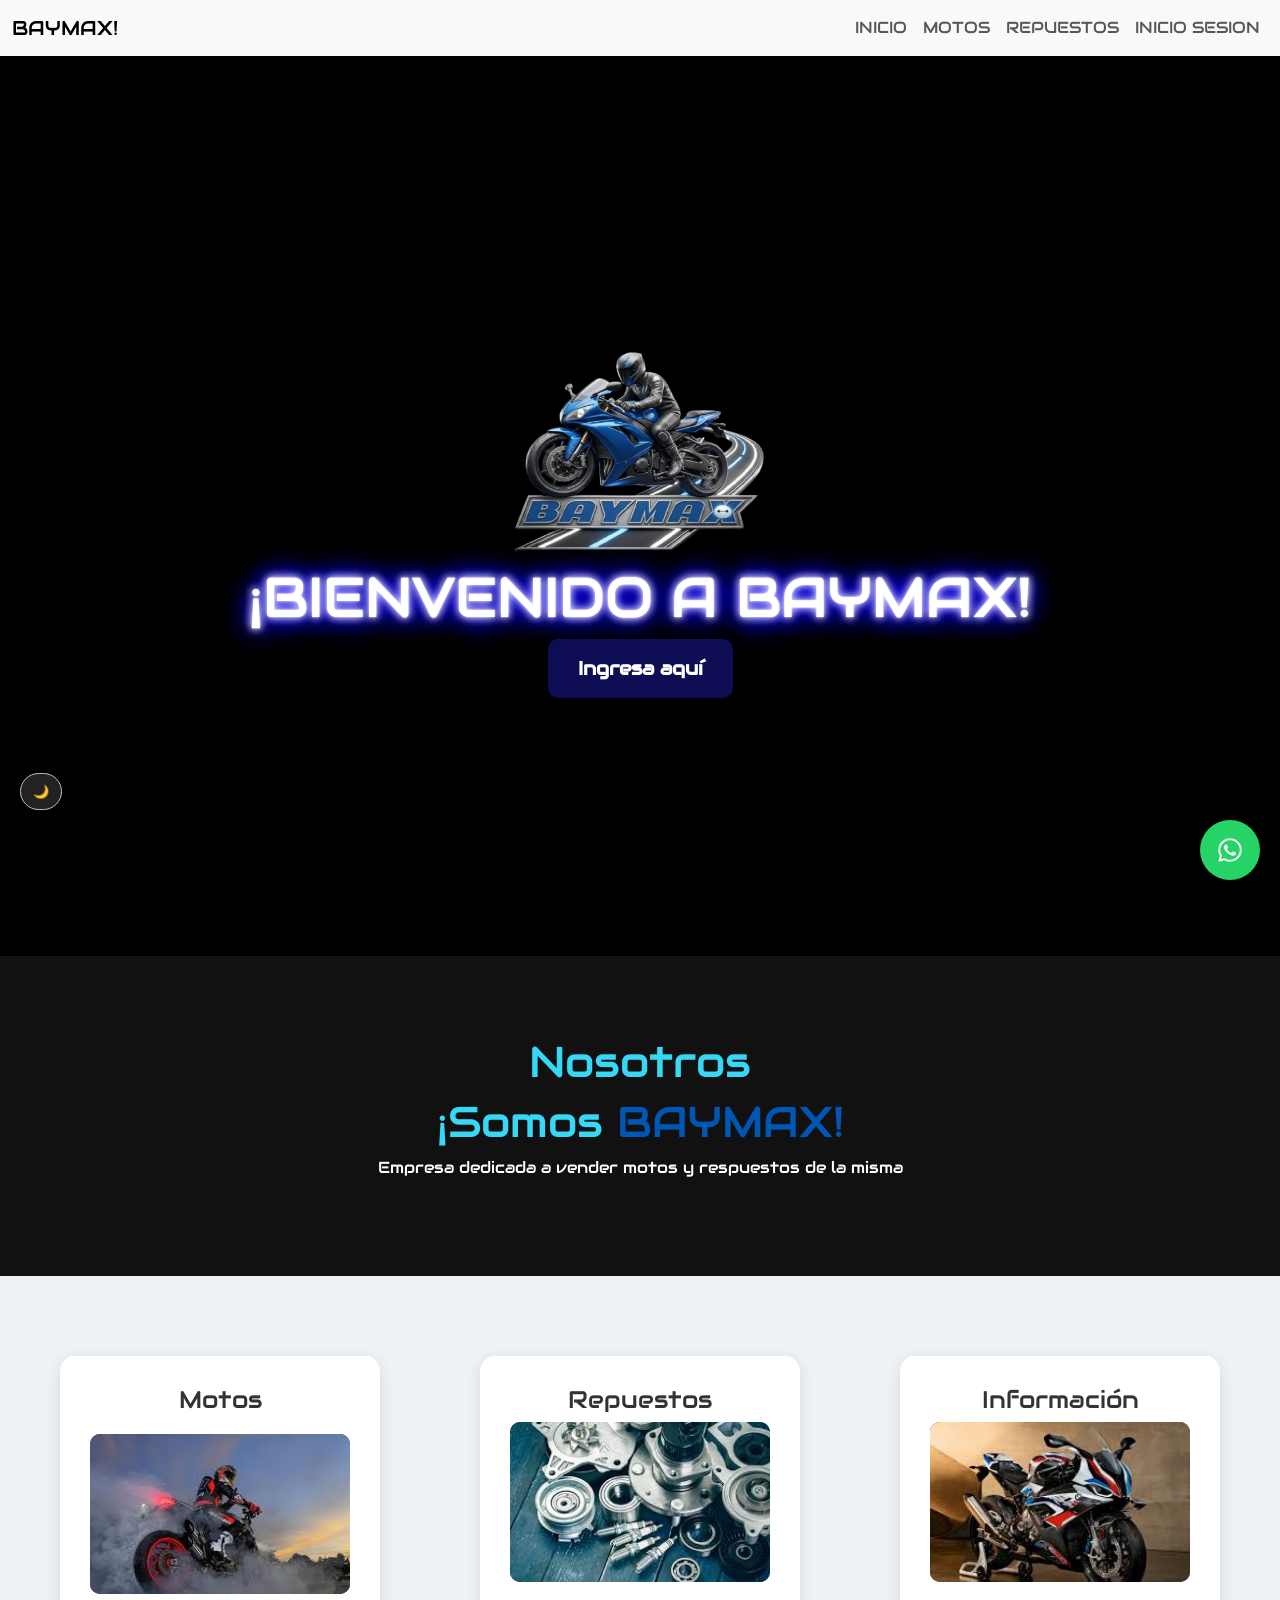
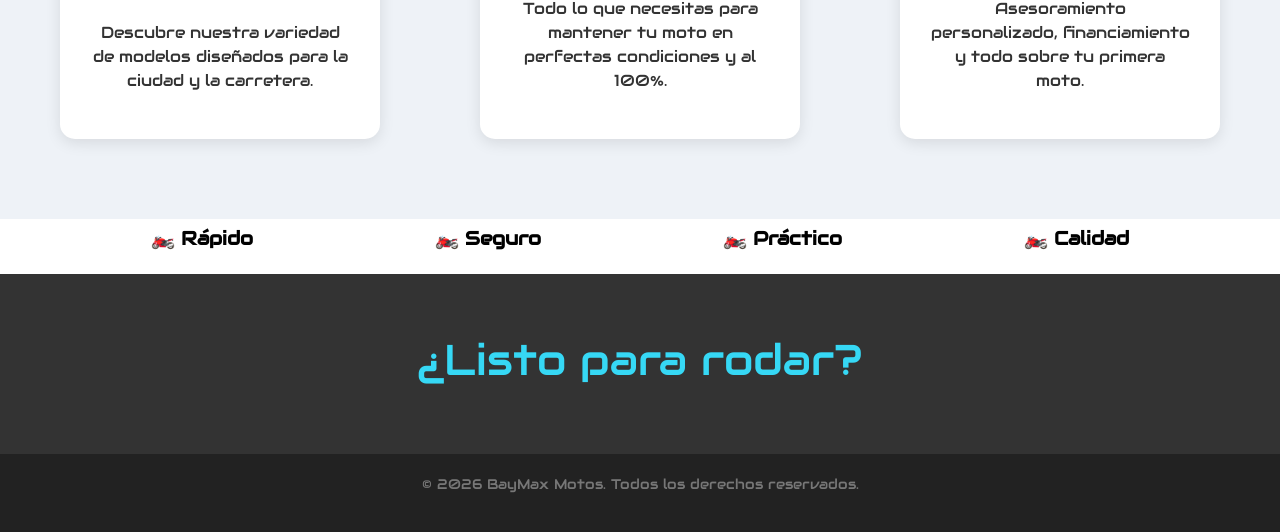
<file: index.html>
<!DOCTYPE html>
<html lang="en">
<head>
    <meta charset="UTF-8">
    <meta name="viewport" content="width=device-width, initial-scale=1.0">
    <title>BayMax</title>
    <link href="https://cdn.jsdelivr.net/npm/bootstrap@5.3.8/dist/css/bootstrap.min.css" rel="stylesheet" integrity="sha384-sRIl4kxILFvY47J16cr9ZwB07vP4J8+LH7qKQnuqkuIAvNWLzeN8tE5YBujZqJLB" crossorigin="anonymous">
    <link rel="preconnect" href="https://fonts.googleapis.com">
    <link rel="preconnect" href="https://fonts.gstatic.com" crossorigin>
    <link href="https://fonts.googleapis.com/css2?family=Audiowide&family=Playwrite+GB+J:ital,wght@0,100..400;1,100..400&display=swap" rel="stylesheet">
    <link rel="stylesheet" href="estilo.css">
</head>
<body>
    <nav class="navbar navbar-expand-lg bg-body-tertiary">
  <div class="container-fluid">
    <h3 class="navbar-brand mb-0 h1">BAYMAX!</h3>
    
    <button class="navbar-toggler" type="text/ajax" data-bs-toggle="collapse" data-bs-target="#navbarTogglerDemo02" aria-controls="navbarTogglerDemo02" aria-expanded="false" aria-label="Toggle navigation">
      <span class="navbar-toggler-icon"></span>
    </button>

    <div class="collapse navbar-collapse" id="navbarTogglerDemo02">
      <ul class="navbar-nav ms-auto mb-2 mb-lg-0">
        <li class="nav-item">
          <a class="nav-link" href="/index.html">INICIO</a>
        </li>
        <li class="nav-item">
          <a class="nav-link" href="/motos/index.html">MOTOS</a>
        </li>
        <li class="nav-item">
          <a class="nav-link" href="/repuestos/index.html">REPUESTOS</a>
        </li>
        <li class="nav-item">
          <a class="nav-link" href="/sesion/index.html">INICIO SESION</a>
        </li>
      </ul>
    </div>
  </div>
</nav>

  <main>
        <header class="hero">
            <div class="img-div">
            <img src="bayy.png" alt="baymax" title="baymax" width="400px" height="250px">
            
                <div class="hero-container">
                    <h1>¡BIENVENIDO A BAYMAX!</h1>
                    <a href="/nosotros/index.html"><button  class="btn-primario">Ingresa aquí</button> </a>
                </div>
            </div>
        </header>
    </main>
      <section id="somos-bay">
        <div class="container">
            <div class="programas">
                <h2>Nosotros</h2>
                <div class="img-container">
                    <h2>¡Somos <span class="mitad">BAYMAX!</span></h2>
                    <p>Empresa dedicada a vender motos y respuestos de la misma</p>
                </div>
            </div>
        </div>
    </section>
    
    <section id="que-ofrecemos">
        <div class="container cards-container">
            <div class="carta moto-bg">
                <h3>Motos</h3>
                <div class="imas">
                    <img src="moti.jpg" alt="moto">
                </div>
                <p>Descubre nuestra variedad de modelos diseñados para la ciudad y la carretera.</p>
                
            </div>
            <div class="carta repuesto-bg">
                <h3>Repuestos</h3>
                 <div class="imas">
                    <img src="repi.jpg" alt="Repuestos">
                </div>
                <p>Todo lo que necesitas para mantener tu moto en perfectas condiciones y al 100%.</p>
                
            </div>
            <div class="carta info-bg">
                <h3>Información</h3>
                 <div class="imas">
                    <img src="inif.jpg" alt="Información">
                </div>
                <p>Asesoramiento personalizado, financiamiento y todo sobre tu primera moto.</p>
               
            </div>
        </div>
    </section>
        <section id="caracteristicas">
        <div class="container">
            <ul>
                <li>🏍️ Rápido</li>
                <li>🏍️ Seguro</li>
                <li>🏍️ Práctico</li>
                <li>🏍️ Calidad</li>
            </ul>
        </div>
    </section>
    
    <section id="ultimo">
        <h2>¿Listo para rodar?</h2>
    </section>

    <footer>
        <div class="container">
            <p>&copy; 2026 BayMax Motos. Todos los derechos reservados.</p>
        </div>
    </footer>

     <button id="btn-theme" class="btn-theme">🌙 Mode</button>

     <a href="https://wa.me/573001234567" class="whatsapp" target="_blank"></a>
    
     <script src="codigo.js"></script>

    <script src="https://cdn.jsdelivr.net/npm/bootstrap@5.3.8/dist/js/bootstrap.bundle.min.js" integrity="sha384-FKyoEForCGlyvwx9Hj09JcYn3nv7wiPVlz7YYwJrWVcXK/BmnVDxM+D2scQbITxI" crossorigin="anonymous"></script>

</body>
</html>
</file>
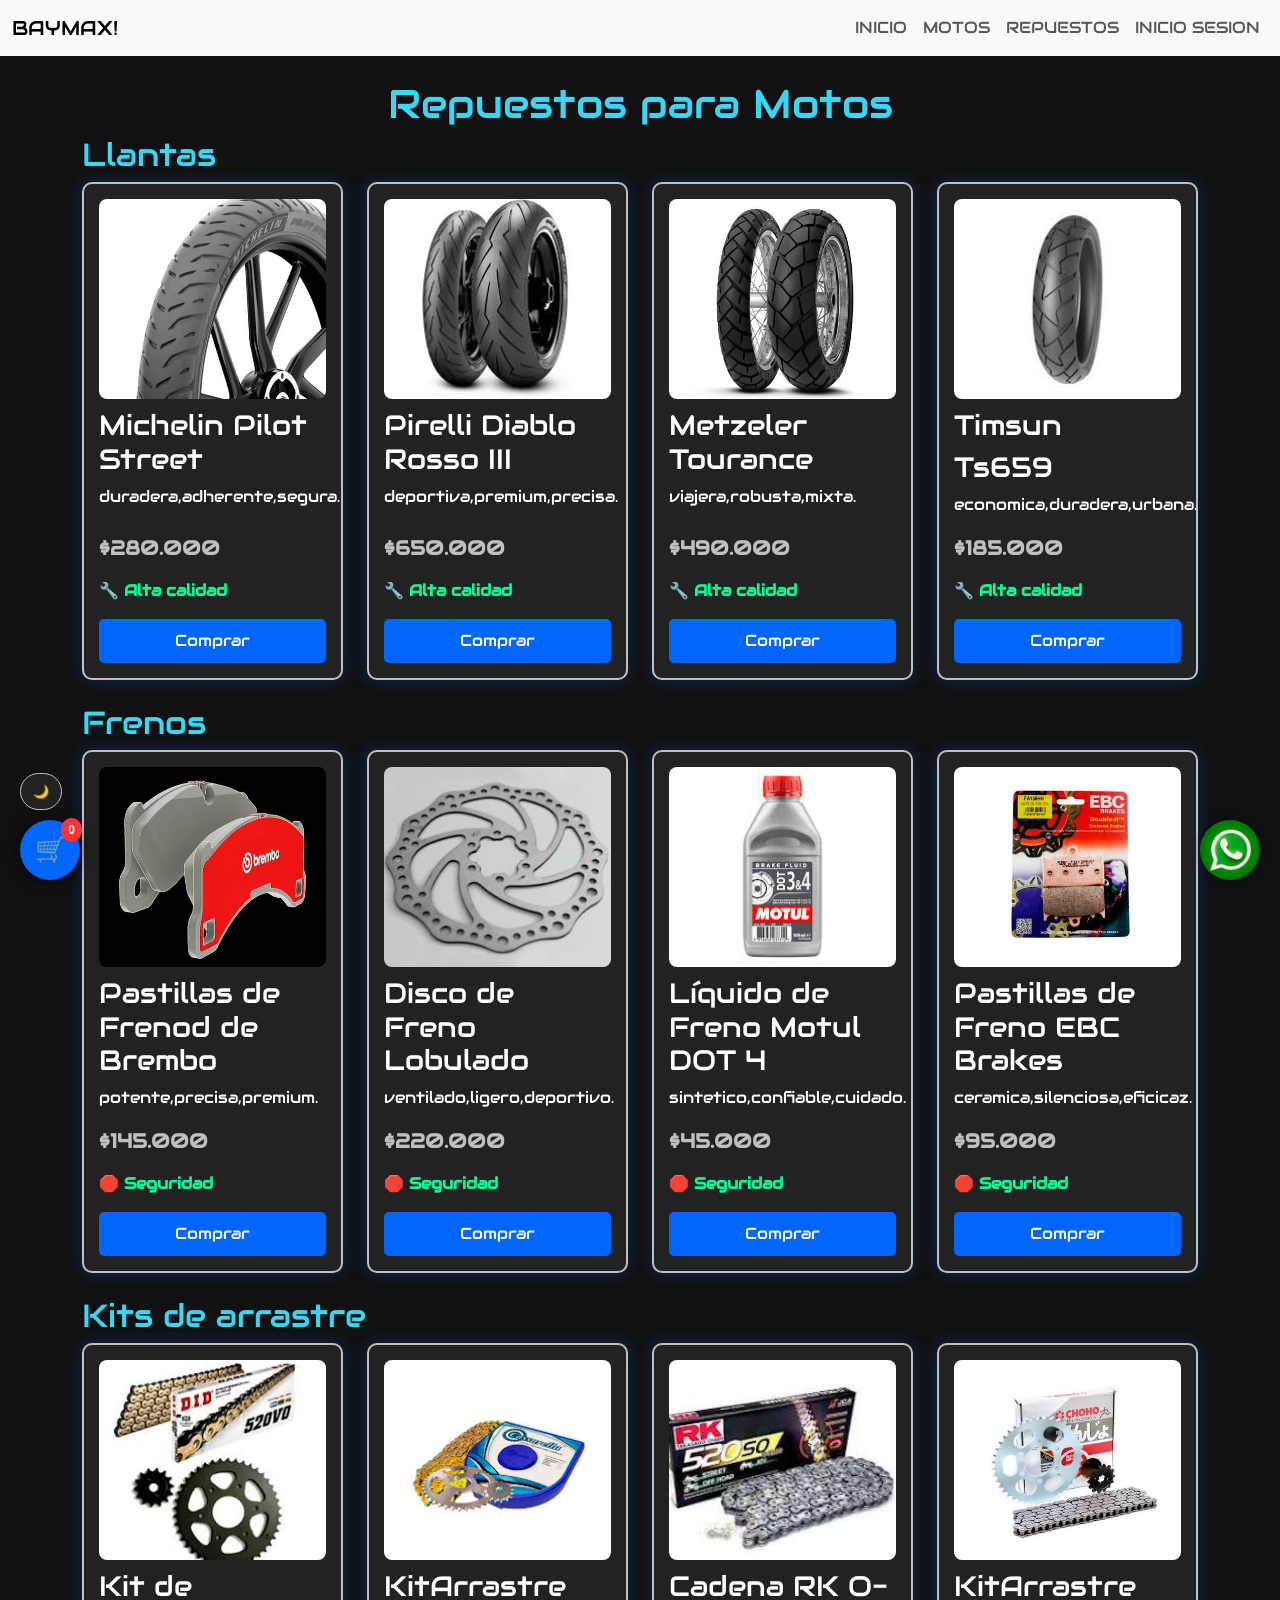
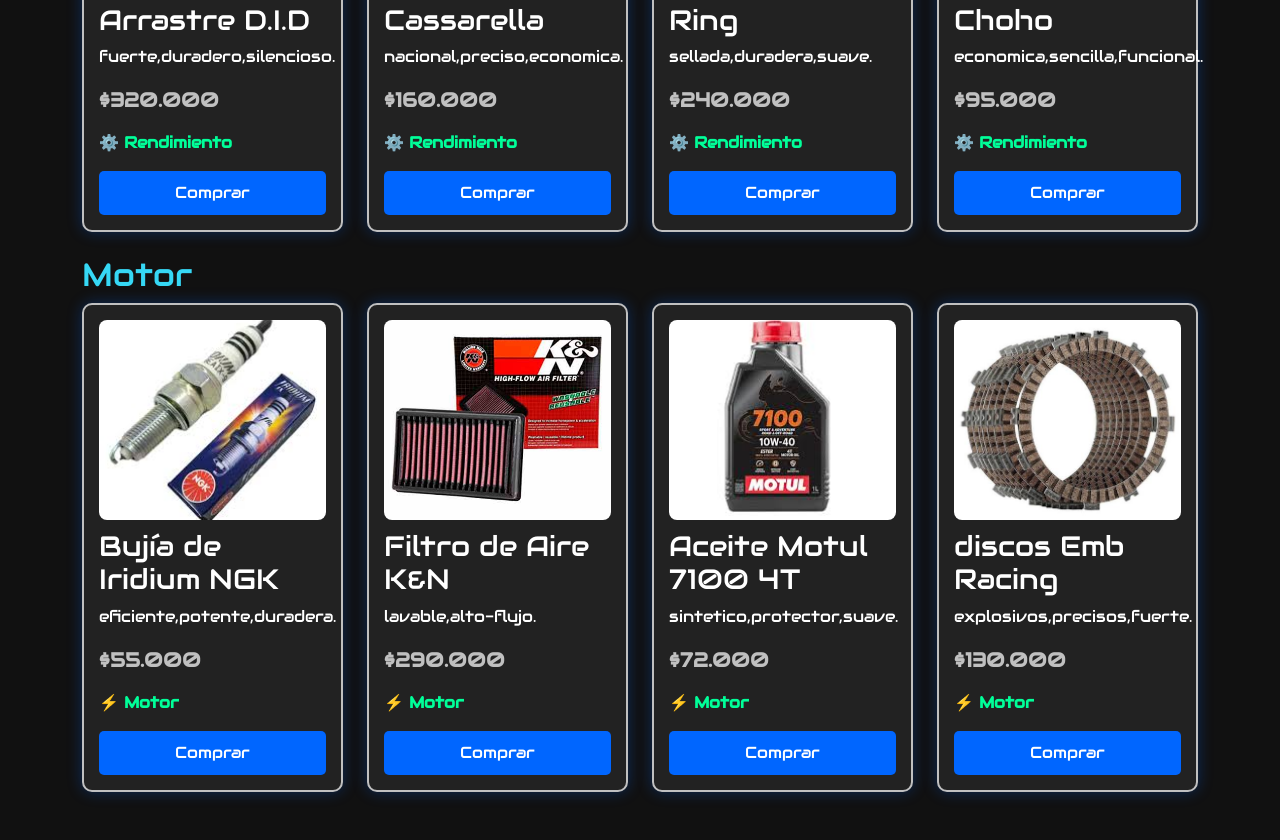
<file: repuestos/index.html>
<!DOCTYPE html>
<html lang="en">
<head>
    <meta charset="UTF-8">
    <meta name="viewport" content="width=device-width, initial-scale=1.0">
    <title>REPUESTOS</title>
    <link href="https://cdn.jsdelivr.net/npm/bootstrap@5.3.8/dist/css/bootstrap.min.css" rel="stylesheet" integrity="sha384-sRIl4kxILFvY47J16cr9ZwB07vP4J8+LH7qKQnuqkuIAvNWLzeN8tE5YBujZqJLB" crossorigin="anonymous">
    <link rel="preconnect" href="https://fonts.googleapis.com">
    <link rel="preconnect" href="https://fonts.gstatic.com" crossorigin>
    <link href="https://fonts.googleapis.com/css2?family=Audiowide&family=Playwrite+GB+J:ital,wght@0,100..400;1,100..400&display=swap" rel="stylesheet">
    <link rel="stylesheet" href="repuestos.css">
</head>
<body>
   <nav class="navbar navbar-expand-lg bg-body-tertiary">
  <div class="container-fluid">
    <h3 class="navbar-brand mb-0 h1">BAYMAX!</h3>
    
    <button class="navbar-toggler" type="text/ajax" data-bs-toggle="collapse" data-bs-target="#navbarTogglerDemo02" aria-controls="navbarTogglerDemo02" aria-expanded="false" aria-label="Toggle navigation">
      <span class="navbar-toggler-icon"></span>
    </button>

    <div class="collapse navbar-collapse" id="navbarTogglerDemo02">
      <ul class="navbar-nav ms-auto mb-2 mb-lg-0">
        <li class="nav-item">
          <a class="nav-link" href="/index.html">INICIO</a>
        </li>
        <li class="nav-item">
          <a class="nav-link" href="/motos/index.html">MOTOS</a>
        </li>
        <li class="nav-item">
          <a class="nav-link" href="/repuestos/index.html">REPUESTOS</a>
        </li>
        <li class="nav-item">
          <a class="nav-link" href="/sesion/index.html">INICIO SESION</a>
        </li>
      </ul>
    </div>
  </div>
</nav>

<h1 class="hole mt-4">Repuestos para Motos</h1>

<div class="container">

    <h2>Llantas</h2>
    <div class="row g-4 mb-4">
        <div class="col-12 col-md-6 col-lg-3">
            <div class="caja">
                <img src="pilot.jpg" alt="Repuesto de moto" class="imagen">
                <h3>Michelin Pilot Street</h3>
                <p>duradera,adherente,segura.</p>
                <p class="precio">$280.000</p>
                <p class="recomendado">🔧 Alta calidad</p>
                <button class="azul">Comprar</button>
            </div>
        </div>
        <div class="col-12 col-md-6 col-lg-3">
            <div class="caja">
                <img src="rosso.jpg" alt="Repuesto de moto" class="imagen">
                <h3>Pirelli Diablo Rosso III</h3>
                <p>deportiva,premium,precisa.</p>
                <p class="precio">$650.000</p>
                <p class="recomendado">🔧 Alta calidad</p>
                <button class="azul">Comprar</button>
            </div>
        </div>
        <div class="col-12 col-md-6 col-lg-3">
            <div class="caja">
                <img src="metz.jpg" alt="Repuesto de moto" class="imagen">
                <h3>Metzeler Tourance</h3>
                <p>viajera,robusta,mixta.</p>
                <p class="precio">$490.000</p>
                <p class="recomendado">🔧 Alta calidad</p>
                <button class="azul">Comprar</button>
            </div>
        </div>
        <div class="col-12 col-md-6 col-lg-3">
            <div class="caja">
                <img src="sun.jpg" alt="Repuesto de moto" class="imagen">
                <h3>Timsun </h3>
                <h3>Ts659</h3>
                <p>economica,duradera,urbana.</p>
                <p class="precio">$185.000</p>
                <p class="recomendado">🔧 Alta calidad</p>
                <button class="azul">Comprar</button>
            </div>
        </div>
    </div>

    <h2>Frenos</h2>
    <div class="row g-4 mb-4">
        <div class="col-12 col-md-6 col-lg-3">
            <div class="caja">
                <img src="brem.jpg" alt="Repuesto de moto" class="imagen">
                <h3>Pastillas de Frenod de Brembo</h3>
                <p>potente,precisa,premium.</p>
                <p class="precio">$145.000</p>
                <p class="recomendado">🛑 Seguridad</p>
                <button class="azul">Comprar</button>
            </div>
        </div>
        <div class="col-12 col-md-6 col-lg-3">
            <div class="caja">
                <img src="disco.jpg" alt="Repuesto de moto" class="imagen">
                <h3>Disco de Freno Lobulado</h3>
                <p>ventilado,ligero,deportivo.</p>
                <p class="precio">$220.000</p>
                <p class="recomendado">🛑 Seguridad</p>
                <button class="azul">Comprar</button>
            </div>
        </div>
        <div class="col-12 col-md-6 col-lg-3">
            <div class="caja">
                <img src="motul.jpg" alt="Repuesto de moto" class="imagen">
                <h3>Líquido de Freno Motul DOT 4</h3>
                <p>sintetico,confiable,cuidado.</p>
                <p class="precio">$45.000</p>
                <p class="recomendado">🛑 Seguridad</p>
                <button class="azul">Comprar</button>
            </div>
        </div>
        <div class="col-12 col-md-6 col-lg-3">
            <div class="caja">
                <img src="ebc.jpg" alt="Repuesto de moto" class="imagen">
                <h3>Pastillas de Freno EBC Brakes</h3>
                <p>ceramica,silenciosa,eficicaz.</p>
                <p class="precio">$95.000</p>
                <p class="recomendado">🛑 Seguridad</p>
                <button class="azul">Comprar</button>
            </div>
        </div>
    </div>

    <h2>Kits de arrastre</h2>
    <div class="row g-4 mb-4">
        <div class="col-12 col-md-6 col-lg-3">
            <div class="caja">
                <img src="kit.jpg" alt="Repuesto de moto" class="imagen">
                <h3>Kit de Arrastre D.I.D</h3>
                <p>fuerte,duradero,silencioso.</p>
                <p class="precio">$320.000</p>
                <p class="recomendado">⚙️ Rendimiento</p>
                <button class="azul">Comprar</button>
            </div>
        </div>
        <div class="col-12 col-md-6 col-lg-3">
            <div class="caja">
                <img src="cassa.jpg" alt="Repuesto de moto" class="imagen">
                <h3>KitArrastre Cassarella</h3>
                <p>nacional,preciso,economica.</p>
                <p class="precio">$160.000</p>
                <p class="recomendado">⚙️ Rendimiento</p>
                <button class="azul">Comprar</button>
            </div>
        </div>
        <div class="col-12 col-md-6 col-lg-3">
            <div class="caja">
                <img src="ring.jpg" alt="Repuesto de moto" class="imagen">
                <h3>Cadena RK O-Ring</h3>
                <p>sellada,duradera,suave.</p>
                <p class="precio">$240.000</p>
                <p class="recomendado">⚙️ Rendimiento</p>
                <button class="azul">Comprar</button>
            </div>
        </div>
        <div class="col-12 col-md-6 col-lg-3">
            <div class="caja">
                <img src="choho.jpg" alt="Repuesto de moto" class="imagen">
                <h3>KitArrastre Choho</h3>
                <p>economica,sencilla,funcional.</p>
                <p class="precio">$95.000</p>
                <p class="recomendado">⚙️ Rendimiento</p>
                <button class="azul">Comprar</button>
            </div>
        </div>
    </div>

    <h2>Motor</h2>
    <div class="row g-4 mb-5">
        <div class="col-12 col-md-6 col-lg-3">
            <div class="caja">
                <img src="bujia.jpg" alt="Repuesto de moto" class="imagen">
                <h3>Bujía de Iridium NGK</h3>
                <p>eficiente,potente,duradera.</p>
                <p class="precio">$55.000</p>
                <p class="recomendado">⚡ Motor</p>
                <button class="azul">Comprar</button>
            </div>
        </div>
        <div class="col-12 col-md-6 col-lg-3">
            <div class="caja">
                <img src="aire.jpg" alt="Repuesto de moto" class="imagen">
                <h3>Filtro de Aire K&N</h3>
                <p>lavable,alto-flujo.</p>
                <p class="precio">$290.000</p>
                <p class="recomendado">⚡ Motor</p>
                <button class="azul">Comprar</button>
            </div>
        </div>
        <div class="col-12 col-md-6 col-lg-3">
            <div class="caja">
                <img src="mot7.jpg" alt="Repuesto de moto" class="imagen">
                <h3>Aceite Motul 7100 4T</h3>
                <p>sintetico,protector,suave.</p>
                <p class="precio">$72.000</p>
                <p class="recomendado">⚡ Motor</p>
                <button class="azul">Comprar</button>
            </div>
        </div>
        <div class="col-12 col-md-6 col-lg-3">
            <div class="caja">
                <img src="racing.jpg" alt="Repuesto de moto" class="imagen">
                <h3>discos Emb Racing</h3>
                <p>explosivos,precisos,fuerte.</p>
                <p class="precio">$130.000</p>
                <p class="recomendado">⚡ Motor</p>
                <button class="azul">Comprar</button>
            </div>
        </div>
    </div>
<button class="carrito-flotante" id="btn-abrir-carrito">
    🛒 <span id="carrito-contador">0</span>
</button>

<div class="carrito-panel" id="menuCarrito">
  <div class="carrito-header">
    <h5>Tu Carrito 🛒</h5>
    <button type="button" class="btn-cerrar-carrito" id="btn-cerrar-carrito">&times;</button>
  </div>
  
  <div class="carrito-body">
    <ul id="lista-carrito">
        </ul>
    
    <div class="carrito-footer">
        <div class="carrito-total-flex">
            <h5>Total:</h5>
            <h5 id="carrito-total">$0</h5>
        </div>
        <button class="btn-finalizar" onclick="pagarOEnviarAWhatsApp()">Finalizar Compra</button>
    </div>
  </div>
</div>

     <button id="btn-theme" class="btn-theme">🌙 Mode</button>

<script src="codigo.js"></script>

</div> <a href="https://wa.me/573001234567" class="whatsapp" target="_blank"></a>
    <script src="https://cdn.jsdelivr.net/npm/bootstrap@5.3.8/dist/js/bootstrap.bundle.min.js" integrity="sha384-FKyoEForCGlyvwx9Hj09JcYn3nv7wiPVlz7YYwJrWVcXK/BmnVDxM+D2scQbITxI" crossorigin="anonymous"></script>
     
</body>
</html>
</file>
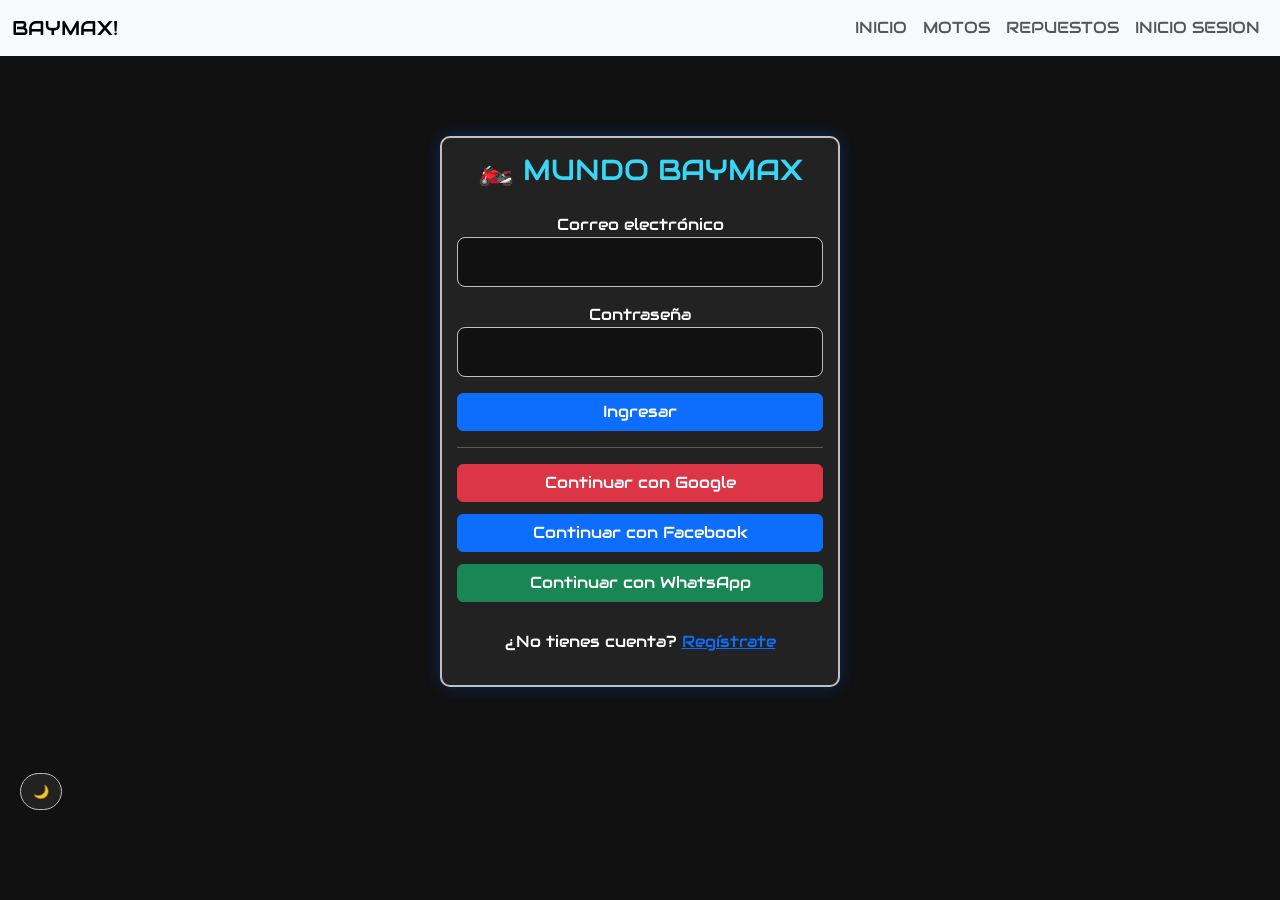
<file: sesion/index.html>
<!DOCTYPE html>
<html lang="es">
<head>
    <meta charset="UTF-8">
    <meta name="viewport" content="width=device-width, initial-scale=1.0">
    <title>Mundo Motos - Login</title>
    <link href="https://cdn.jsdelivr.net/npm/bootstrap@5.3.8/dist/css/bootstrap.min.css" rel="stylesheet" integrity="sha384-sRIl4kxILFvY47J16cr9ZwB07vP4J8+LH7qKQnuqkuIAvNWLzeN8tE5YBujZqJLB" crossorigin="anonymous">
    <link href="https://cdn.jsdelivr.net/npm/bootstrap@5.3.3/dist/css/bootstrap.min.css" rel="stylesheet">
    
     <link rel="preconnect" href="https://fonts.googleapis.com">
    <link rel="preconnect" href="https://fonts.gstatic.com" crossorigin>
    <link href="https://fonts.googleapis.com/css2?family=Audiowide&family=Playwrite+GB+J:ital,wght@0,100..400;1,100..400&display=swap" rel="stylesheet"><link rel="stylesheet" href="style.css">
</head>
<body>
 <nav class="navbar navbar-expand-lg bg-body-tertiary">
  <div class="container-fluid">
    <h3 class="navbar-brand mb-0 h1">BAYMAX!</h3>
    
    <button class="navbar-toggler" type="text/ajax" data-bs-toggle="collapse" data-bs-target="#navbarTogglerDemo02" aria-controls="navbarTogglerDemo02" aria-expanded="false" aria-label="Toggle navigation">
      <span class="navbar-toggler-icon"></span>
    </button>

    <div class="collapse navbar-collapse" id="navbarTogglerDemo02">
      <ul class="navbar-nav ms-auto mb-2 mb-lg-0">
        <li class="nav-item">
          <a class="nav-link" href="/index.html">INICIO</a>
        </li>
        <li class="nav-item">
          <a class="nav-link" href="/motos/index.html">MOTOS</a>
        </li>
        <li class="nav-item">
          <a class="nav-link" href="/repuestos/index.html">REPUESTOS</a>
        </li>
        <li class="nav-item">
          <a class="nav-link" href="/sesion/index.html">INICIO SESION</a>
        </li>
      </ul>
    </div>
  </div>
</nav>
    <div class="login-container">
        <h2>🏍️ Mundo BAYMAX</h2>

        <form id="loginForm">
            <div class="mb-3">
                <label>Correo electrónico</label>
                <input type="email" id="correo" class="form-control" required>
            </div>

            <div class="mb-3">
                <label>Contraseña</label>
                <input type="password" id="password" class="form-control" required>
            </div>

            <a href="motos.html" class="btn btn-primary w-100">
                Ingresar
            </a>
        </form>

        <hr>

        <button id="googleBtn" class="btn btn-danger btn-social">
            Continuar con Google
        </button>

        <button id="facebookBtn" class="btn btn-primary btn-social">
            Continuar con Facebook
        </button>

        <button id="whatsappBtn" class="btn btn-success btn-social">
            Continuar con WhatsApp
        </button>

        <p class="mt-3">
            ¿No tienes cuenta? <a href="registro.html">Regístrate</a>
        </p>
    </div>
    <button id="btn-theme" class="btn-theme">🌙 Mode</button>
    <script src="script.js"></script>

</body>
</html>
</file>
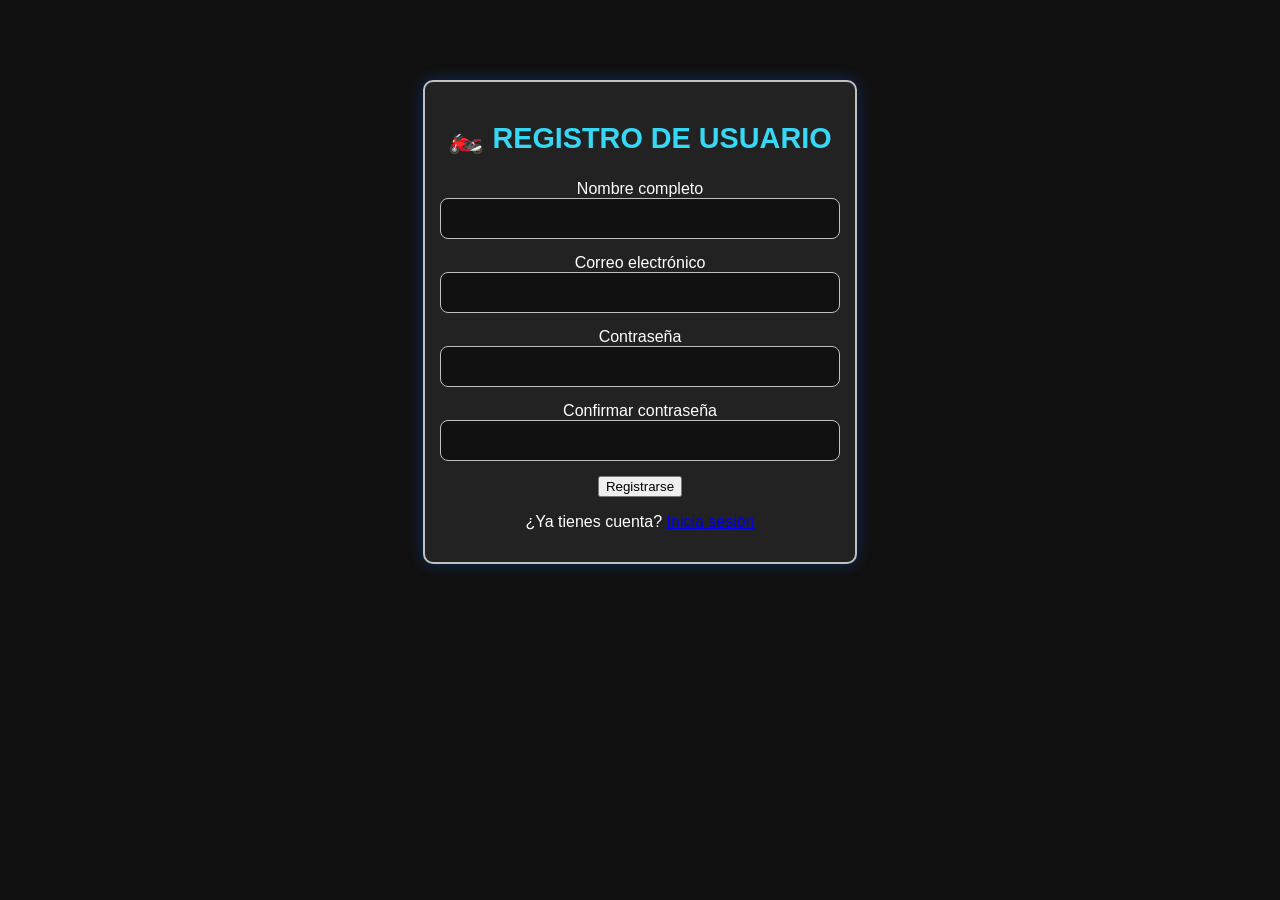
<file: sesion/registro.html>
<!DOCTYPE html>
<html lang="es">
<head>
    <meta charset="UTF-8">
    <meta name="viewport" content="width=device-width, initial-scale=1.0">
    <title>Registro - Mundo Motos</title>
    <link rel="stylesheet" href="style.css">
</head>
<body>

<div class="login-container">
    <h2>🏍️ Registro de Usuario</h2>

    <form id="registroForm">
        <div class="mb-3">
            <label>Nombre completo</label>
            <input type="text" id="nombre" class="form-control" required>
        </div>

        <div class="mb-3">
            <label>Correo electrónico</label>
            <input type="email" id="correo" class="form-control" required>
        </div>

        <div class="mb-3">
            <label>Contraseña</label>
            <input type="password" id="password" class="form-control" required>
        </div>

        <div class="mb-3">
            <label>Confirmar contraseña</label>
            <input type="password" id="confirmar" class="form-control" required>
        </div>

        <button type="submit" class="btn btn-primary w-100">
            Registrarse
        </button>
    </form>

    <p class="mt-3">
        ¿Ya tienes cuenta?
        <a href="index.html">Inicia sesión</a>
    </p>
</div>

<script>
document.getElementById("registroForm").addEventListener("submit", function(e){
    e.preventDefault();

    const pass = document.getElementById("password").value;
    const confirmar = document.getElementById("confirmar").value;

    if(pass !== confirmar){
        alert("Las contraseñas no coinciden");
        return;
    }

    alert("🎉 ¡Registro exitoso! Has recibido un descuento del 25% en tu primera compra de motos.");

    window.location.href = "index.html";
});
</script>

</body>
</html>
</file>
<file: estilo.css>
body {
        font-family: "Audiowide", sans-serif;
        margin: 0;
        font-weight: 200;
        background-color: var(--fondo-body);
        color: var(--texto-principal);
        transition: background-color 0.4s, color 0.4s;
    }
.hero {
    background-image: url(Azul.jpg);
    background-size: cover;
    background-position: center;
    height: 100vh;
    background-blend-mode: multiply;
    
    display: flex;
    justify-content: center;
    align-items: center;
    text-align: center;
    background-image: url(fondo.jpg);

    display: flex;
    justify-content: center;
    align-items: center;
    text-align: center;
    font-family:  "Audiowide", sans-serif;
    background-color: #000000;
    color: rgba(255, 255, 255, 0.936);
    text-align: center;
    padding: 40px 20px;
    color: #fff;
    font-size: 2rem;
    font-family:  "Audiowide", sans-serif;
    text-shadow: 
    0 0 2px #fff,
    0 0 10px #fff,
    0 0 20px #1100ff,
    0 0 30px #0d00ff,
    0 0 30px #0000ff,
    0 0 10px rgb(255, 255, 255)
}
.hero-container {
    color: rgb(255, 255, 255);
}

.whatsapp{
    position: fixed;
    bottom: 20px;
    right: 20px;
    width: 60px;
    height: 60px;
    background: #25D366;
    font-size: 35px;
    text-decoration: none;
    border-radius: 50%;
    display: flex;
    justify-content: center;
    align-items: center;
    box-shadow: 0 0 10px rgba(0,0,0,0.4);
    transition: 0.3s;
    background-image: url(des.jpg);
    background-size: cover;
    background-position: center;
}
.whatsapp:hover{
    transform: scale(1.1);
}

* {
    box-sizing: border-box;
    
}

h1 { font-size: 3.5rem; }
h2 { font-size: 2.7rem; }
h3 { font-size: 1.5rem; }
ul { list-style: none; padding: 0; }

button {
    font-size: 1rem;
    font-weight: bold;
    padding: 10px 20px;
    border-radius: 10px;
    border: 1px solid rgba(0, 0, 0, 0.2);
    box-shadow: 2px 2px 10px rgba(0, 0, 0, 0.3);
    color: white;
    background-color: #0056b3;
    cursor: pointer;
    transition: all 0.3s ease;
}

.btn-principal {
    display: inline-block; 
    text-decoration: none; 
    font-size: 1.5rem;
    font-weight: bold;
    padding: 15px 30px;
    border-radius: 10px;
    border: 1px solid rgba(0, 0, 0, 0.2);
    box-shadow: 2px 2px 10px rgba(0, 0, 0, 0.3);
    color: white;
    background-color: #0056b3;
    transition: all 0.3s ease;
}


.btn-principal:hover {
    
    transform: translateY(-5px) scale(1.05);
    background-color: #004085;
    color: white; 
}


.container {
    max-width: 1200px;
    margin: auto;
    padding: 0 20px;
}

.mitad { color: #0056b3; }


#principio h1 {
    color: wheat;
    margin-bottom: 20px;
}

#somos-bay .container {
    text-align: center;
    padding: 80px 12px;
}


#que-ofrecemos {
    background-color: #eef2f7;
    padding: 80px 0;
}

.cards-container {
    display: flex;
    justify-content: center; 
    align-items: center;
    flex-wrap: wrap; 
    gap: 30px; 
}

.carta {
    background-color: #ffffff;
    color: #333;
    border-radius: 15px;
    padding: 30px;
    width: 320px; 
    min-height: 250px;
    text-align: center;
    box-shadow: 0 4px 15px rgba(0,0,0,0.1);
    display: flex;
    flex-direction: column;
    justify-content: space-between;
    align-items: center;
}

.imas{
    width: 100% ;
    height: 160px ;
    overflow: hidden;
    border-radius: 10px;
    margin-bottom: 15px;
    background-color: #333;
}
.imas:hover{
    transform: scale(1.05);
}


#caracteristicas {
    padding: 5px 0;
    background-color: #fff;
    color: black;
}

#caracteristicas ul {
    display: flex;
    justify-content: space-around;
    flex-wrap: wrap;
    font-size: 1.2rem;
    font-weight: bold;
}


#ultimo {
    text-align: center;
    padding: 60px 0;
    background-color: #333;
    color: white;
}

footer {
    background-color: #222;
    color: #777;
    text-align: center;
    padding: 20px 0;
    font-size: 0.9rem;
}




.hero-container {
    color: rgb(255, 255, 255);
}

.btn-primario {
    background-color: rgb(14, 12, 83);
    color: white;
    padding: 15px 30px;
    font-size: 1.2rem;
    border: none;
    border-radius: 10px;
    cursor: pointer;

    transition: all 0.3s ease;
}

.btn-primario:hover {
    background-color:  rgb(46, 43, 131);
    transform: translateY(-5px);
    box-shadow: 0px 10px 15px  white;
}


.cards-container {
    display: flex;
    justify-content: space-between;
    align-items: stretch; 
    gap: 20px; 
    flex-wrap: wrap; 
}

.imas img {
    width: 100%;
    height: 180px; 
    object-fit: cover; 
    border-radius: 4px;
}
:root {
    --fondo-body: #111;
    --fondo-caja: #222;
    --texto-principal: white;
    --texto-titulo: #36d8f5;
    --borde-caja: silver;
    --sombra-neon: rgba(0, 102, 255, 0.3);
}

[data-theme="light"] {
    --fondo-body: #f4f4f4;
    --fondo-caja: #ffffff;
    --texto-principal: #222;
    --texto-titulo: #0052cc;
    --borde-caja: #ccc;
    --sombra-neon: rgba(0, 0, 0, 0.1);
}

.hola, .hole, h2 {
    color: var(--texto-titulo);
    transition: 0.4s;
}

.caja, .login-container {
    width: 100%;
    height: 100%;
    padding: 15px;
    display: flex;
    flex-direction: column;
    justify-content: space-between;
    background-color: var(--fondo-caja);
    border: 2px solid var(--borde-caja);
    border-radius: 10px;
    box-shadow: 0 0 15px var(--sombra-neon);
    transition: 0.3s ease all;
}

.btn-theme {
    background-color: var(--fondo-caja);
    color: var(--texto-principal);
    border: 1px solid var(--borde-caja);
    padding: 8px 12px;
    border-radius: 20px;
    cursor: pointer;
    font-family: "Audiowide", sans-serif;
    font-size: 13px;
    transition: 0.3s;
    position: fixed;
    bottom: 90px;
    left: 20px;
    z-index: 1000;
}

.btn-theme:hover {
    border-color: #36d8f5;
}
</file>
<file: repuestos/repuestos.css>
body {
    font-family: "Audiowide", sans-serif;
    margin: 0;
    font-weight: 200;
    font-style: normal;
}
body{
    margin: 0;
    background-color: #111;
    color: white;
}
.hole{
    text-align: center;
    color: #36d8f5;
}


.caja{
    width: 100%; 
    height: 100%; 
    padding: 15px;
    display: flex;
    flex-direction: column; 
    justify-content: space-between;
    background-color: #222;
    border: 2px solid silver;
    border-radius: 10px;
    transition: 0.3s;
}

.caja:hover{
    transform: scale(1.05);
}
.imagen{
    width: 100%;
    height: 200px;
    object-fit: cover;
    border-radius: 8px;
    margin-bottom: 10px; 
}
.precio{
    color: silver;
    font-size: 20px;
    font-weight: bold;
    margin-top: auto;
}

.recomendado{
    color: #00ff99;
    font-weight: bold;
}
.azul{
    background-color: #0066ff;
    color: white;
    border: none;
    padding: 10px 15px;
    border-radius: 5px;
    cursor: pointer;
    width: 100%;
}

.negro{
    background-color: black;
    color: silver;
    border: 1px solid silver;
    padding: 10px 15px;
    border-radius: 5px;
    cursor: pointer;
}


.whatsapp{
    position: fixed;
    bottom: 20px;
    right: 20px;
    width: 60px;
    height: 60px;
    background: #25D366;
    font-size: 35px;
    text-decoration: none;
    border-radius: 50%;
    display: flex;
    justify-content: center;
    align-items: center;
    box-shadow: 0 0 10px rgba(0,0,0,0.4);
    transition: 0.3s;
    background-image: url(wasaa.jpg); 
    background-size: cover;
    background-position: center;
}
.whatsapp:hover{
    transform: scale(1.1);
}
/* BOTÓN FLOTANTE DEL CARRITO */
.carrito-flotante {
    position: fixed;
    bottom: 20px;
    left: 20px;
    width: 60px;
    height: 60px;
    background-color: #0066ff;
    border: none;
    border-radius: 50%;
    display: flex;
    justify-content: center;
    align-items: center;
    box-shadow: 0 0 15px rgba(0,0,0,0.7);
    transition: 0.3s;
    font-size: 25px;
    z-index: 1000;
    cursor: pointer;
}
.carrito-flotante:hover {
    transform: scale(1.1);
    background-color: #36d8f5;
}
#carrito-contador {
    position: absolute;
    top: -2px;
    right: -2px;
    font-size: 12px;
    background-color: #ff3333;
    color: white;
    padding: 3px 7px;
    border-radius: 50%;
    font-family: sans-serif;
    font-weight: bold;
}


.carrito-panel {
    position: fixed;
    top: 0;
    right: -350px; 
    width: 320px;
    height: 100%;
    background-color: #1a1a1a;
    box-shadow: -5px 0 15px rgba(0,0,0,0.5);
    transition: 0.4s ease all;
    z-index: 1050;
    display: flex;
    flex-direction: column;
    border-left: 2px solid #333;
}


.carrito-panel.mostrar {
    right: 0;
}


.carrito-header {
    padding: 20px;
    border-bottom: 1px solid #333;
    display: flex;
    justify-content: space-between;
    align-items: center;
}
.carrito-header h5 {
    margin: 0;
    font-size: 1.2rem;
    color: #36d8f5;
}
.btn-cerrar-carrito {
    background: none;
    border: none;
    color: white;
    font-size: 30px;
    cursor: pointer;
    line-height: 1;
}
.btn-cerrar-carrito:hover {
    color: #ff3333;
}

.carrito-body {
    padding: 20px;
    flex-grow: 1;
    display: flex;
    flex-direction: column;
    justify-content: space-between;
    overflow-y: auto;
}


#lista-carrito {
    list-style: none;
    padding: 0;
    margin: 0;
}
.carrito-item {
    display: flex;
    align-items: center;
    justify-content: space-between;
    padding: 12px 0;
    border-bottom: 1px solid #2a2a2a;
}
.carrito-item-info {
    display: flex;
    align-items: center;
}
.carrito-item-info img {
    border-radius: 6px;
    object-fit: cover;
    margin-right: 10px;
}
.carrito-item-texto h6 {
    margin: 0 0 4px 0;
    font-size: 14px;
    max-width: 140px;
    white-space: nowrap;
    overflow: hidden;
    text-overflow: ellipsis;
}
.carrito-item-texto small {
    color: silver;
}
.btn-eliminar-item {
    background: none;
    border: none;
    cursor: pointer;
    font-size: 16px;
}


.carrito-footer {
    border-top: 1px solid #333;
    padding-top: 15px;
}
.carrito-total-flex {
    display: flex;
    justify-content: space-between;
    margin-bottom: 15px;
}
.carrito-total-flex h5 {
    margin: 0;
}
#carrito-total {
    color: #00ff99;
}
.btn-finalizar {
    width: 100%;
    background-color: #0066ff;
    color: white;
    border: none;
    padding: 12px;
    border-radius: 8px;
    font-family: "Audiowide", sans-serif;
    font-size: 15px;
    cursor: pointer;
    transition: 0.3s;
}
.btn-finalizar:hover {
    background-color: #0052cc;
    box-shadow: 0 0 10px rgba(0, 102, 255, 0.5);
}
:root {
    --fondo-body: #111;
    --fondo-caja: #222;
    --texto-principal: white;
    --texto-titulo: #36d8f5;
    --borde-caja: silver;
    --sombra-neon: rgba(0, 102, 255, 0.3);
}

[data-theme="light"] {
    --fondo-body: #f4f4f4;
    --fondo-caja: #ffffff;
    --texto-principal: #222;
    --texto-titulo: #0052cc;
    --borde-caja: #ccc;
    --sombra-neon: rgba(0, 0, 0, 0.1);
}

body {
    font-family: "Audiowide", sans-serif;
    margin: 0;
    font-weight: 200;
    background-color: var(--fondo-body);
    color: var(--texto-principal);
    transition: background-color 0.4s, color 0.4s;
}

.hola, .hole, h2 {
    color: var(--texto-titulo);
    transition: 0.4s;
}

.caja, .login-container {
    width: 100%;
    height: 100%;
    padding: 15px;
    display: flex;
    flex-direction: column;
    justify-content: space-between;
    background-color: var(--fondo-caja);
    border: 2px solid var(--borde-caja);
    border-radius: 10px;
    box-shadow: 0 0 15px var(--sombra-neon);
    transition: 0.3s ease all;
}

.btn-theme {
    background-color: var(--fondo-caja);
    color: var(--texto-principal);
    border: 1px solid var(--borde-caja);
    padding: 8px 12px;
    border-radius: 20px;
    cursor: pointer;
    font-family: "Audiowide", sans-serif;
    font-size: 13px;
    transition: 0.3s;
    position: fixed;
    bottom: 90px;
    left: 20px;
    z-index: 1000;

}

.btn-theme:hover {
    border-color: #36d8f5;
}
</file>
<file: sesion/style.css>
body {
    background-color: #111; 
    font-family: "Audiowide", sans-serif;
    color: white;
    margin: 0;
}

.login-container {
    max-width: 400px;
    margin: 80px auto;
    background: #222; 
    padding: 30px;
    border-radius: 15px;
    border: 2px solid silver;
    box-shadow: 0 0 20px rgba(0, 102, 255, 0.3); 
    text-align: center;
    transition: 0.3s;
}


.login-container:hover {
    box-shadow: 0 0 30px rgba(54, 216, 245, 0.6);
    border-color: #36d8f5;
}

h2 {
    color: #36d8f5; 
    margin-bottom: 25px;
    text-transform: uppercase;
    font-size: 1.8rem;
}


.login-container input[type="text"],
.login-container input[type="password"],
.login-container input[type="email"] {
    width: 100%;
    padding: 12px;
    margin-bottom: 15px;
    background-color: #111;
    border: 1px solid silver;
    border-radius: 8px;
    color: white;
    font-family: "Audiowide", sans-serif;
    box-sizing: border-box;
    outline: none;
    transition: 0.3s;
}

.login-container input:focus {
    border-color: #0066ff;
    box-shadow: 0 0 10px rgba(0, 102, 255, 0.5);
}


.btn-social {
    width: 100%;
    margin-bottom: 12px;
}
:root {
    --fondo-body: #111;
    --fondo-caja: #222;
    --texto-principal: white;
    --texto-titulo: #36d8f5;
    --borde-caja: silver;
    --sombra-neon: rgba(0, 102, 255, 0.3);
}

[data-theme="light"] {
    --fondo-body: #f4f4f4;
    --fondo-caja: #ffffff;
    --texto-principal: #222;
    --texto-titulo: #0052cc;
    --borde-caja: #ccc;
    --sombra-neon: rgba(0, 0, 0, 0.1);
}

body {
    font-family: "Audiowide", sans-serif;
    margin: 0;
    font-weight: 200;
    background-color: var(--fondo-body);
    color: var(--texto-principal);
    transition: background-color 0.4s, color 0.4s;
}

.hola, .hole, h2 {
    color: var(--texto-titulo);
    transition: 0.4s;
}

.caja, .login-container {
    width: 100%;
    height: 100%;
    padding: 15px;
    display: flex;
    flex-direction: column;
    justify-content: space-between;
    background-color: var(--fondo-caja);
    border: 2px solid var(--borde-caja);
    border-radius: 10px;
    box-shadow: 0 0 15px var(--sombra-neon);
    transition: 0.3s ease all;
}

.btn-theme {
    background-color: var(--fondo-caja);
    color: var(--texto-principal);
    border: 1px solid var(--borde-caja);
    padding: 8px 12px;
    border-radius: 20px;
    cursor: pointer;
    font-family: "Audiowide", sans-serif;
    font-size: 13px;
    transition: 0.3s;
    position: fixed;
    bottom: 90px;
    left: 20px;
    z-index: 1000;
}

.btn-theme:hover {
    border-color: #36d8f5;
}
</file>
